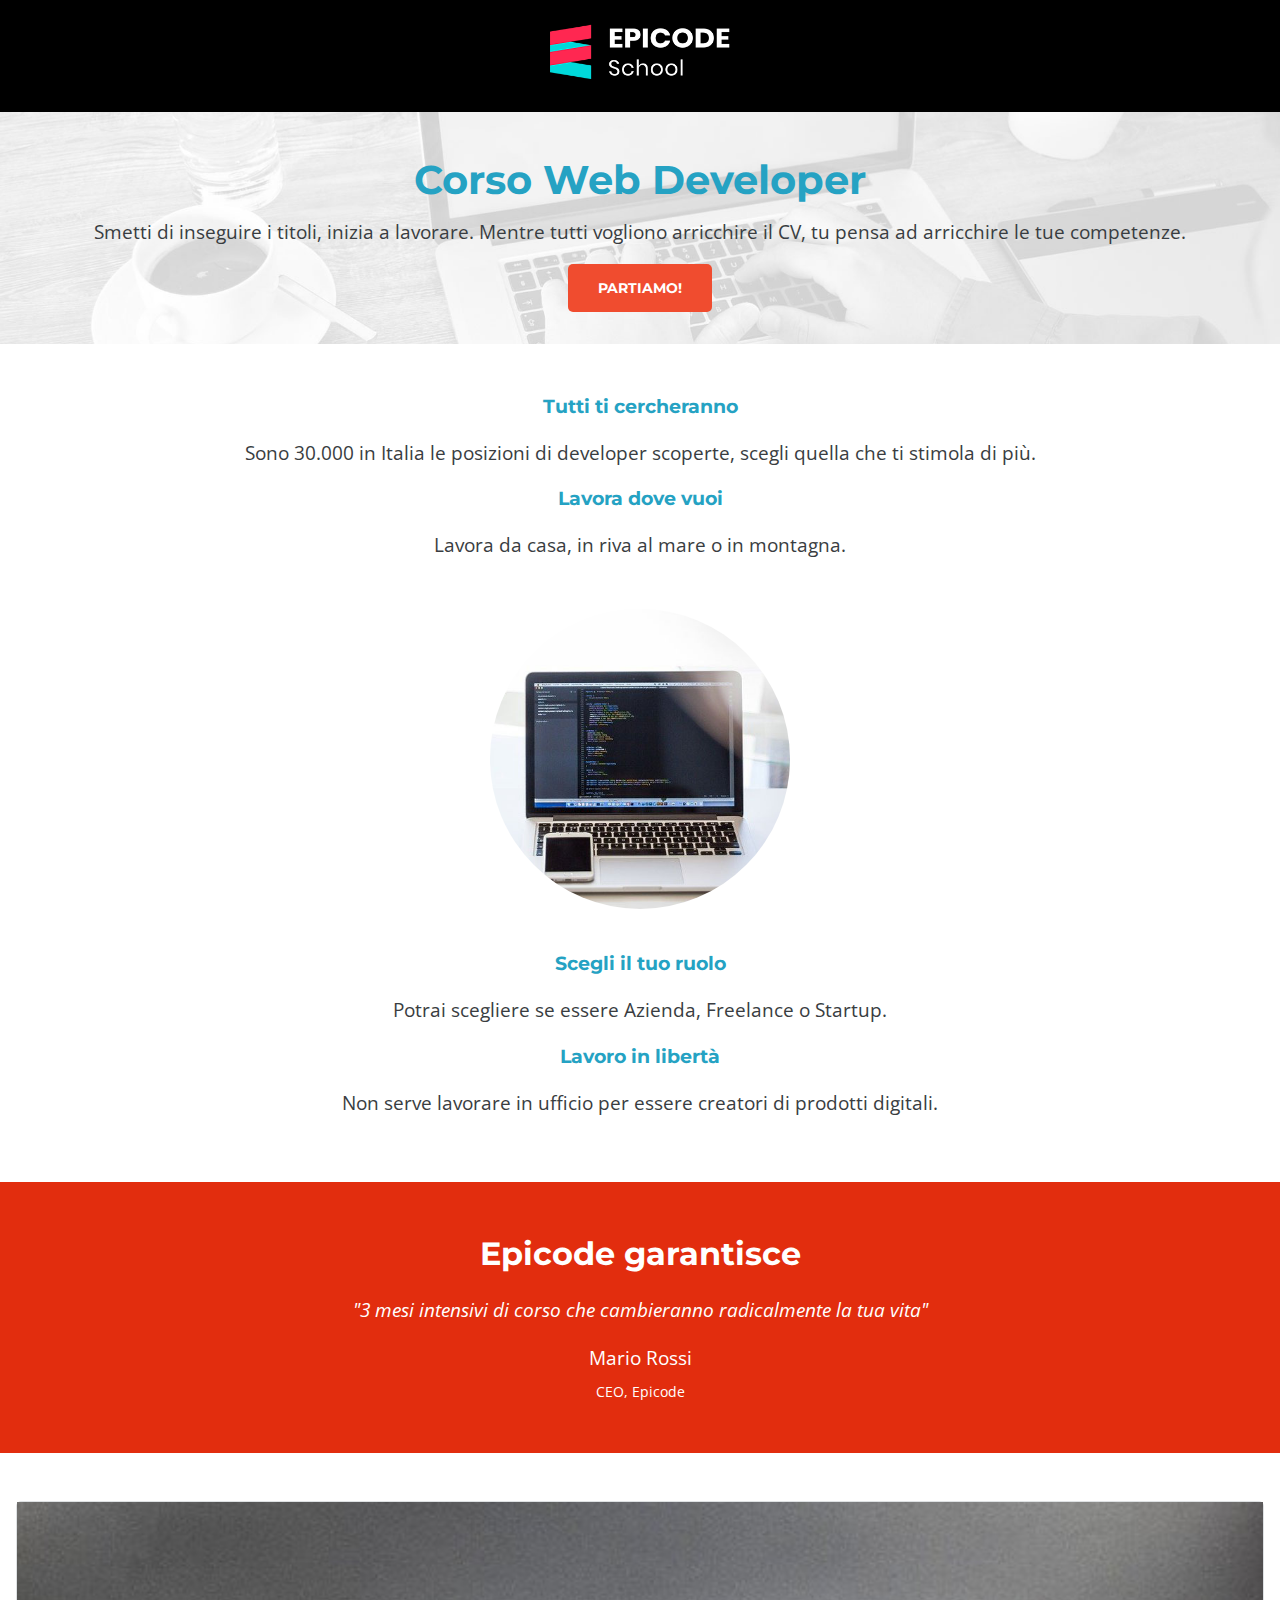
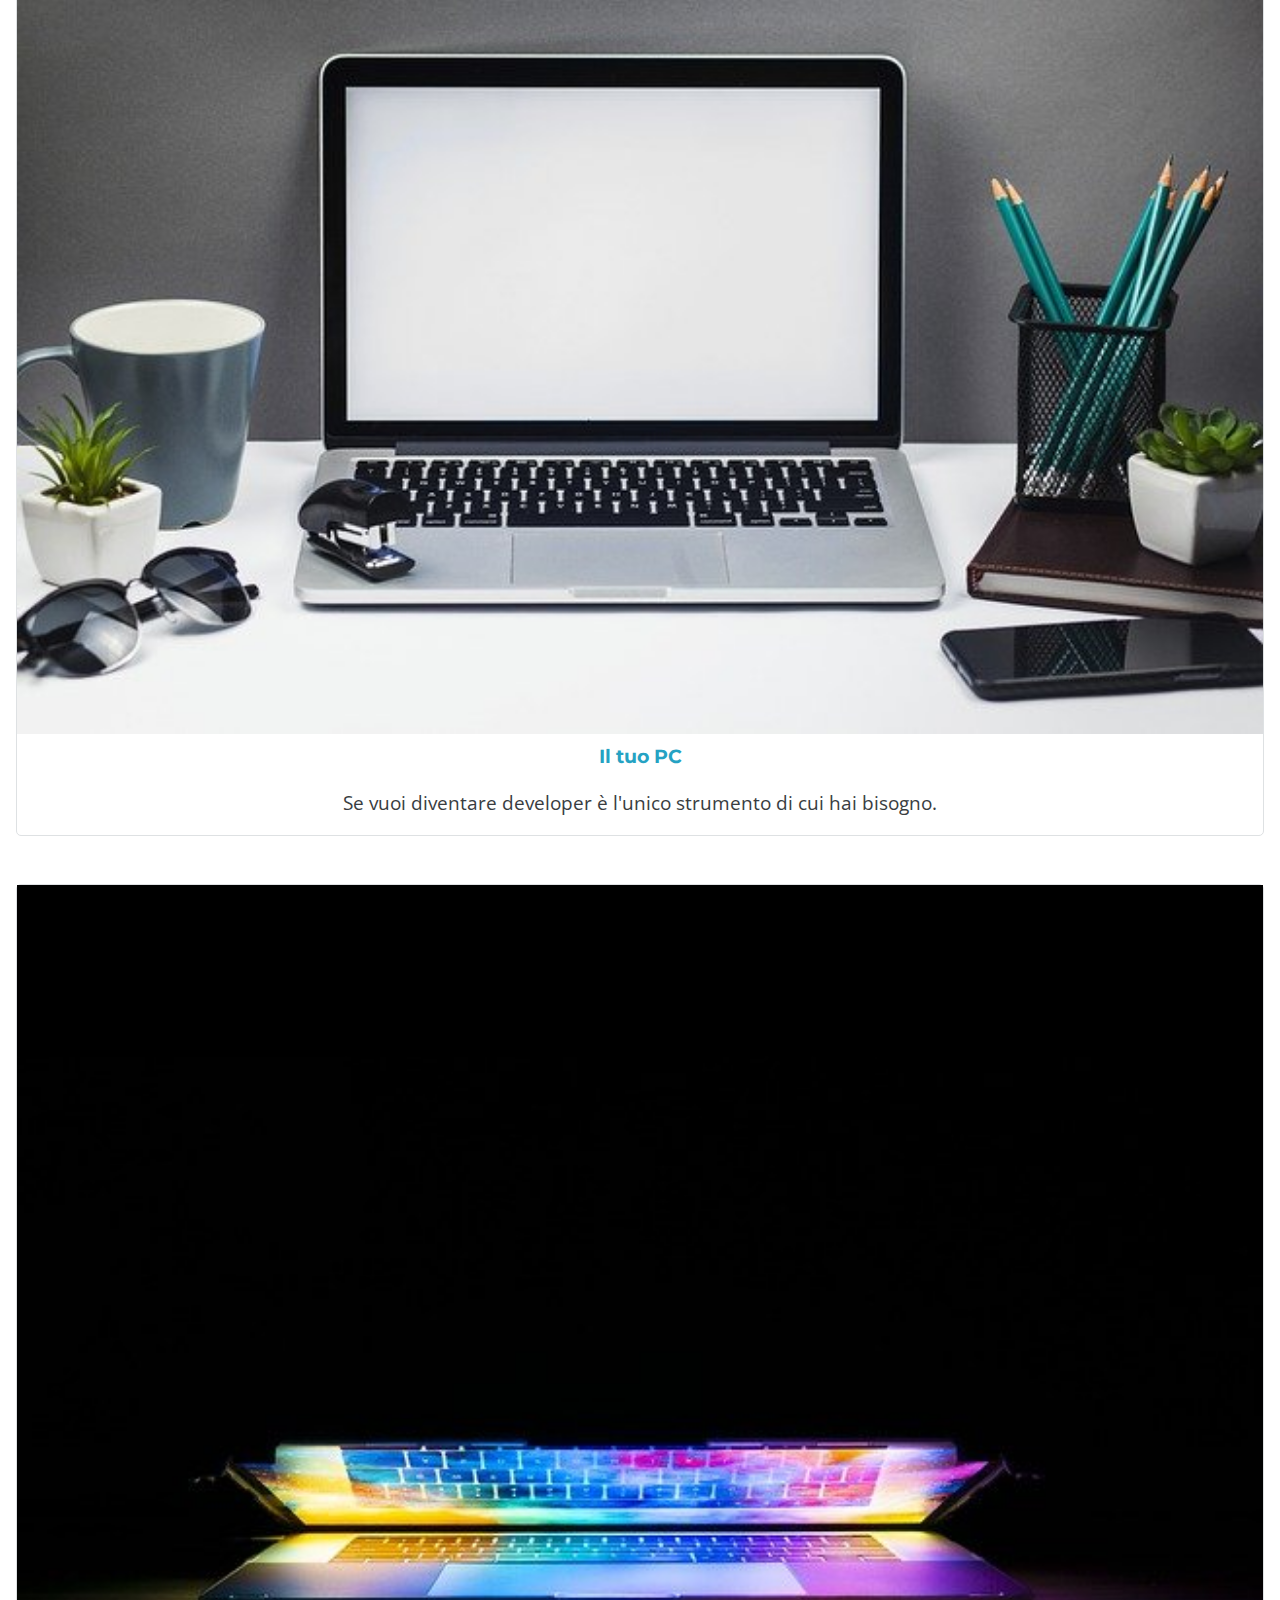
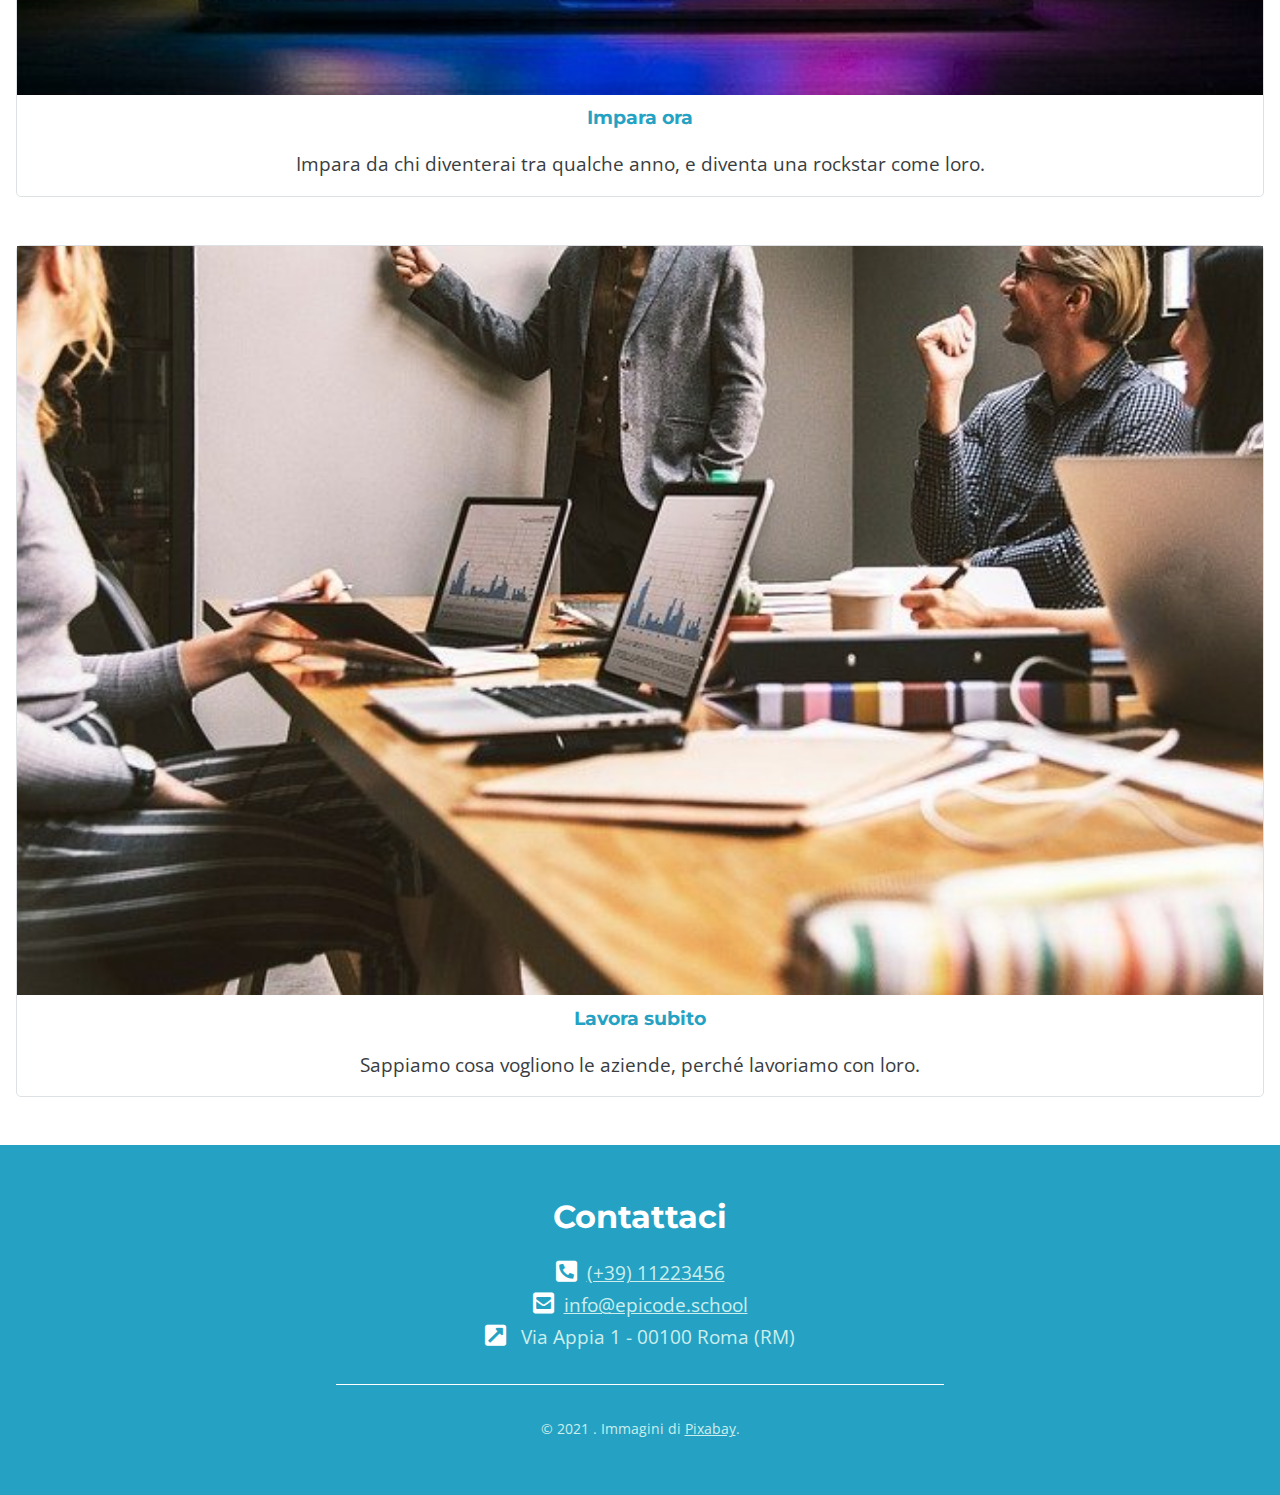
<file: index.html>
<!DOCTYPE html>
<html lang="en">
  <head>
    <meta charset="UTF-8" />
    <meta name="viewport" content="width=device-width, initial-scale=1.0" />
    <meta name="author" content="Ivan Croce" />
    <meta name="description" content="Da zero a Epicode con i corsi completi per diventare uno sviluppatore professionista in 3 mesi." />

    <title>Corso Web Developer - Epicode school</title>

    <link rel="stylesheet" href="assets/css/reset.css" />
    <link rel="stylesheet" href="assets/css/style.css" />
    <link
      rel="stylesheet"
      href="https://cdnjs.cloudflare.com/ajax/libs/font-awesome/5.15.4/css/all.min.css"
      integrity="sha512-1ycn6IcaQQ40/MKBW2W4Rhis/DbILU74C1vSrLJxCq57o941Ym01SwNsOMqvEBFlcgUa6xLiPY/NS5R+E6ztJQ=="
      crossorigin="anonymous"
      referrerpolicy="no-referrer"
    />
  </head>
  <body>
    <header>
      <img src="assets/img/logo.png" alt="Epicode School Logo" width="180" />
    </header>
    <main>
      <!-- banner-container -->
      <div class="banner">
        <h1>Corso Web Developer</h1>
        <p>Smetti di inseguire i titoli, inizia a lavorare. Mentre tutti vogliono arricchire il CV, tu pensa ad arricchire le tue competenze.</p>
        <button>Partiamo!</button>
      </div>
      <!-- article-container -->
      <article>
        <div class="article1">
          <h3>Tutti ti cercheranno</h3>
          <p>Sono 30.000 in Italia le posizioni di developer scoperte, scegli quella che ti stimola di più.</p>
          <h3>Lavora dove vuoi</h3>
          <p>Lavora da casa, in riva al mare o in montagna.</p>
        </div>
        <img src="assets/img/notebook.jpg" alt="Noteboook con Iphone" class="notebook-img" />
        <div class="article2">
          <h3>Scegli il tuo ruolo</h3>
          <p>Potrai scegliere se essere Azienda, Freelance o Startup.</p>
          <h3>Lavoro in libertà</h3>
          <p>Non serve lavorare in ufficio per essere creatori di prodotti digitali.</p>
        </div>
      </article>
      <!-- testimonials-section -->
      <div class="testimonials-section">
        <h2>Epicode garantisce</h2>
        <p class="quote-text">"3 mesi intensivi di corso che cambieranno radicalmente la tua vita"</p>
        <p>Mario Rossi <br /><span>CEO, Epicode</span></p>
      </div>
      <!-- cards-container -->
      <div class="cards-container">
        <div class="card1">
          <img src="assets/img/foto1.jpg" alt="Notebook On" />
          <h3>Il tuo PC</h3>
          <p>Se vuoi diventare developer è l'unico strumento di cui hai bisogno.</p>
        </div>
        <div class="card2">
          <img src="assets/img/foto2.jpg" alt="Notebook half-closed" />
          <h3>Impara ora</h3>
          <p>Impara da chi diventerai tra qualche anno, e diventa una rockstar come loro.</p>
        </div>
        <div class="card3">
          <img src="assets/img/foto3.jpg" alt="Work meeting" />
          <h3>Lavora subito</h3>
          <p>Sappiamo cosa vogliono le aziende, perché lavoriamo con loro.</p>
        </div>
      </div>
    </main>
    <!-- footer-container -->
    <footer>
      <h2>Contattaci</h2>
      <i class="fas fa-phone-square-alt"></i><a href="#">(+39) 11223456</a><br />
      <i class="fas fa-envelope-square"></i><a href="mailto:info@epicode.school">info@epicode.school</a>
      <br />
      <i class="fas fa-external-link-square-alt"></i>
      <span>Via Appia 1 - 00100 Roma (RM)</span>
      <div class="copyright">
        <p>&copy; 2021 . Immagini di <a href="https://pixabay.com/images/search/free%20images/">Pixabay</a>.</p>
      </div>
    </footer>
  </body>
</html>
</file>
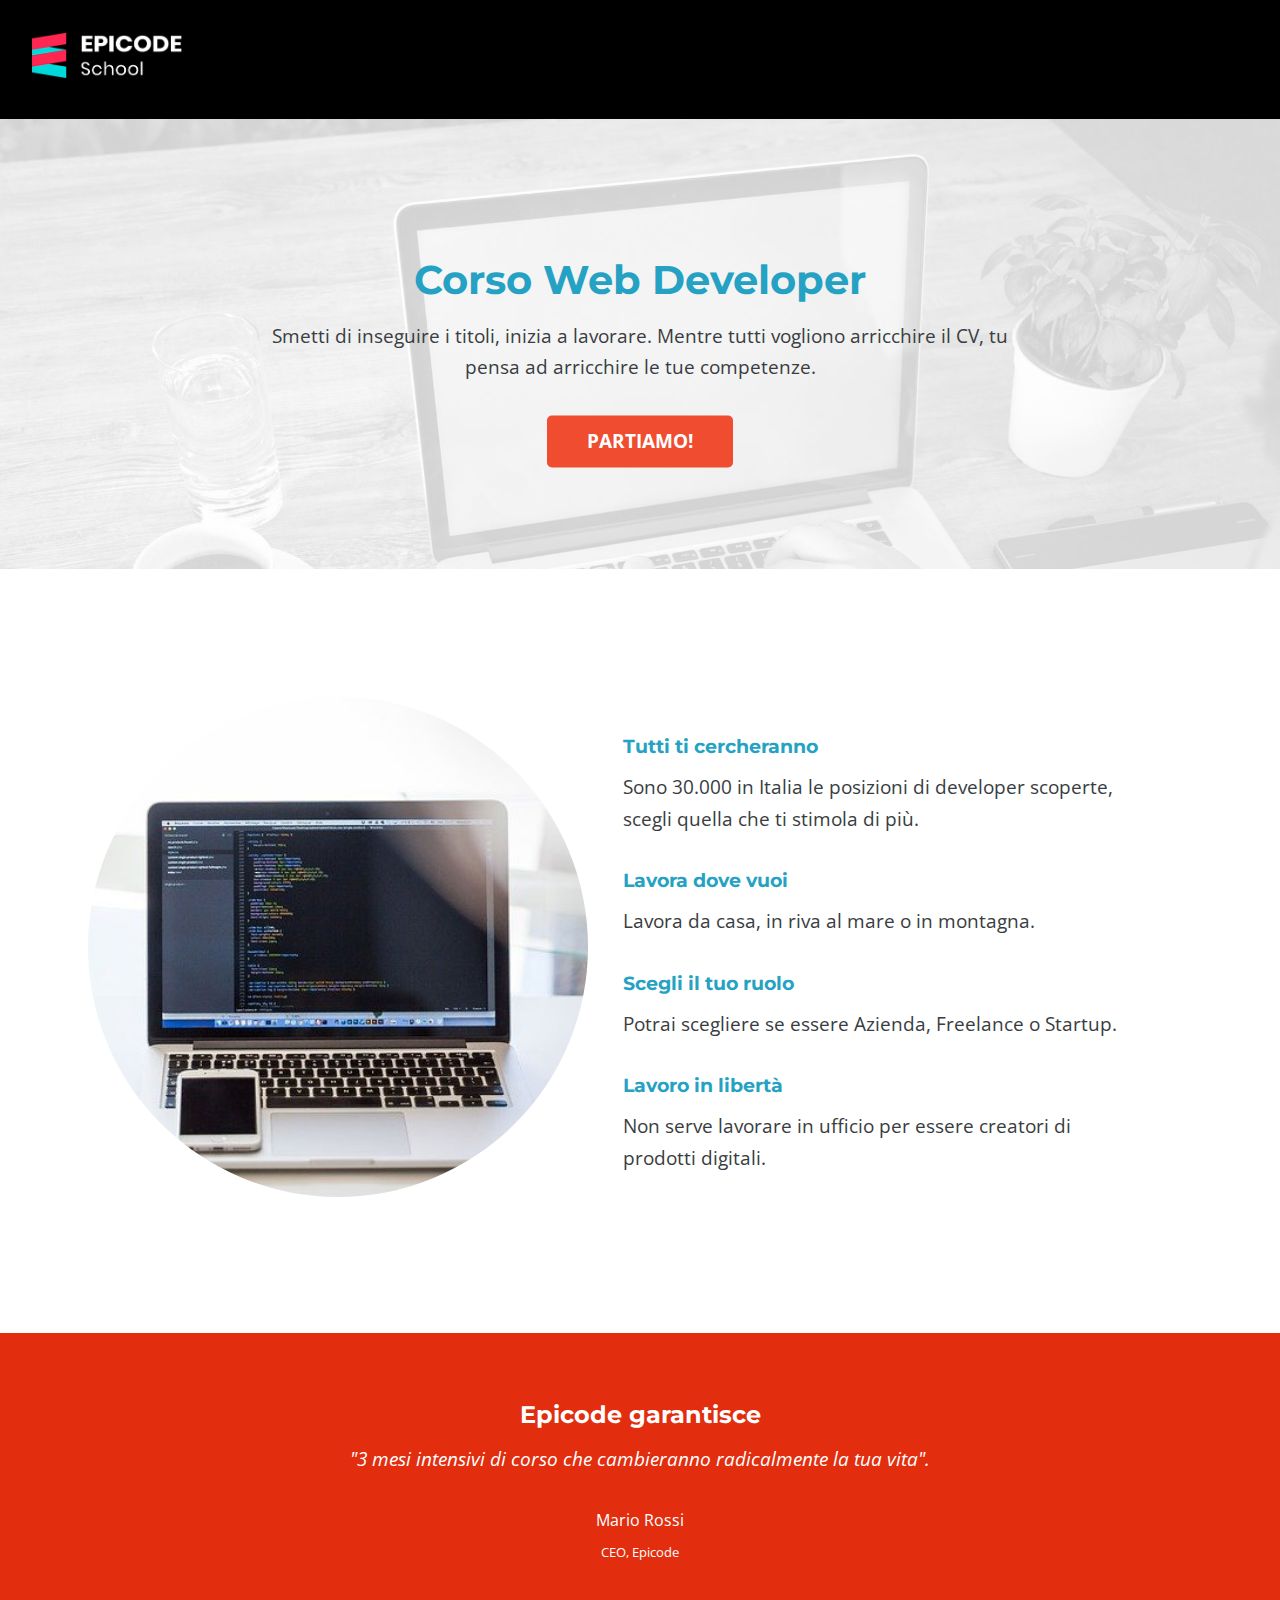
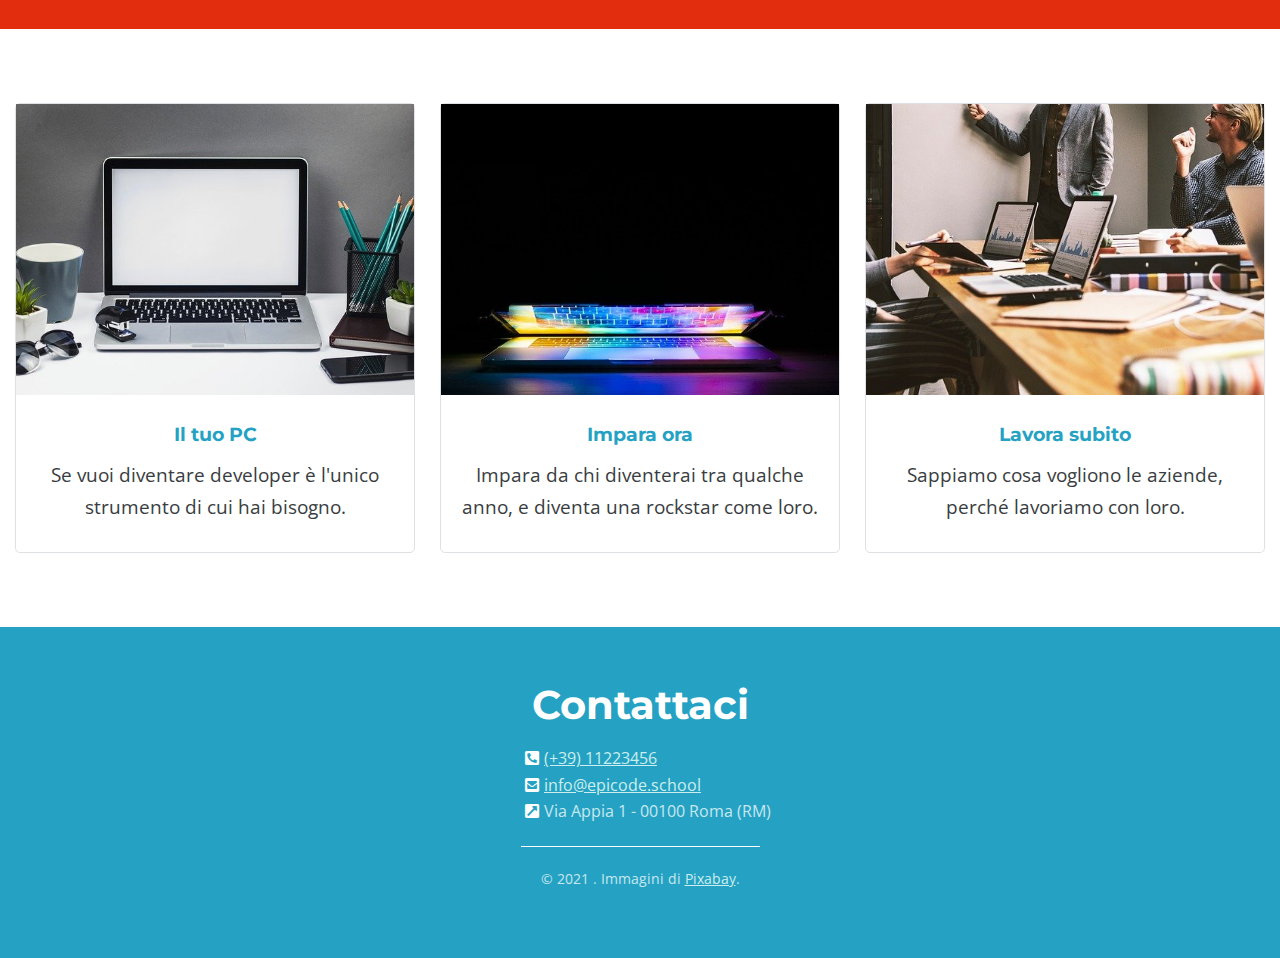
<file: index-desktop.html>
<!DOCTYPE html>
<html lang="en">
  <head>
    <meta charset="UTF-8" />
    <meta name="viewport" content="width=device-width, initial-scale=1.0" />
    <meta name="author" content="Ivan" />
    <meta name="description" content="Da zero a Epicode con i corsi completi per diventare uno sviluppatore professionista in 3 mesi." />
    <title>Corso Web Developer - Epicode school</title>

    <link rel="stylesheet" href="assets/css/reset.css" />
    <link rel="stylesheet" href="assets/css/style-desktop.css" />

    <link
      rel="stylesheet"
      href="https://cdnjs.cloudflare.com/ajax/libs/font-awesome/5.15.4/css/all.min.css"
      integrity="sha512-1ycn6IcaQQ40/MKBW2W4Rhis/DbILU74C1vSrLJxCq57o941Ym01SwNsOMqvEBFlcgUa6xLiPY/NS5R+E6ztJQ=="
      crossorigin="anonymous"
      referrerpolicy="no-referrer"
    />
  </head>
  <body>
    <header>
      <img src="assets/img/logo.png" alt="Epicode School Logo" />
    </header>
    <main>
      <section class="banner">
        <div class="banner-content">
          <h1>Corso Web Developer</h1>
          <p>
            Smetti di inseguire i titoli, inizia a lavorare. Mentre tutti vogliono arricchire il CV, tu <br />
            pensa ad arricchire le tue competenze.
          </p>
          <a href="https://epicode.com/en/web-developer-course/" target="_blank" class="btn">Partiamo!</a>
        </div>
      </section>

      <section class="wrapper">
        <div class="notebook">
          <img src="assets/img/notebook.jpg" alt="Notebook displaying coding" />
        </div>
        <article class="article-content">
          <h3>Tutti ti cercheranno</h3>
          <p>
            Sono 30.000 in Italia le posizioni di developer scoperte,<br />
            scegli quella che ti stimola di più.
          </p>
          <h3>Lavora dove vuoi</h3>
          <p>Lavora da casa, in riva al mare o in montagna.</p>
          <h3>Scegli il tuo ruolo</h3>
          <p>Potrai scegliere se essere Azienda, Freelance o Startup.</p>
          <h3>Lavoro in libertà</h3>
          <p>
            Non serve lavorare in ufficio per essere creatori di <br />
            prodotti digitali.
          </p>
        </article>
      </section>
      <section class="testimonial-section">
        <h2>Epicode garantisce</h2>
        <p>"3 mesi intensivi di corso che cambieranno radicalmente la tua vita".</p>
        <p class="author">Mario Rossi</p>
        <span class="ceo">CEO, Epicode</span>
      </section>
      <section class="cards-section">
        <div class="card1">
          <img src="assets/img/foto1.jpg" alt="Notebook On" />
          <h3>Il tuo PC</h3>
          <p class="cards-text">Se vuoi diventare developer è l'unico strumento di cui hai bisogno.</p>
        </div>
        <div class="card2">
          <img src="assets/img/foto2.jpg" alt="Notebook half-closed" />
          <h3>Impara ora</h3>
          <p class="cards-text">Impara da chi diventerai tra qualche anno, e diventa una rockstar come loro.</p>
        </div>
        <div class="card3">
          <img src="assets/img/foto3.jpg" alt="Work meeting" />
          <h3>Lavora subito</h3>
          <p class="cards-text">Sappiamo cosa vogliono le aziende, perché lavoriamo con loro.</p>
        </div>
      </section>
    </main>
    <footer>
      <div class="contacts">
        <h2>Contattaci</h2>
        <ul>
          <li><i class="fas fa-phone-square-alt"></i><a href="#">(+39) 11223456</a></li>
          <li><i class="fas fa-envelope-square"></i><a href="mailto:info@epicode.school">info@epicode.school</a></li>
          <li><i class="fas fa-external-link-square-alt"></i>Via Appia 1 - 00100 Roma (RM)</li>
        </ul>
      </div>
      <div class="copyright">
        <p>&copy; 2021 . Immagini di <a href="https://pixabay.com/images/search/free%20images/">Pixabay</a>.</p>
      </div>
    </footer>
  </body>
</html>
</file>
<file: assets/css/style.css>
@import url("https://fonts.googleapis.com/css2?family=Montserrat:wght@700&family=Open+Sans:ital@0;1&display=swap");

* {
  box-sizing: border-box;
}

body {
  color: #393d41;
  line-height: 1.65;
  font-family: "Open Sans", sans-serif;
  font-size: 1.2rem;
  text-align: center;
}

h1,
h2,
h3 {
  font-family: "Montserrat", sans-serif;
  font-weight: bold;
  color: #25a2c3;
  line-height: 1.5;
}

h1 {
  font-size: 2.5rem;
  margin: 1rem;
  line-height: 1;
}

h2 {
  font-size: 2rem;
  margin: 1rem;
}

h3 {
  font-size: 1.2rem;
}

p {
  margin: 1rem;
}

header {
  background-color: black;
  text-align: center;
  padding: 1.5rem 0;
}

/* main-section */

.banner {
  background-image: url(../img/banner.jpg);
  background-position: center;
  background-size: cover;
  padding: 2rem;
  padding-bottom: 2.5rem 0;
}

main button {
  background-color: #f04c2f;
  color: white;
  padding: 15px 30px;
  border: none;
  font-size: 14px;
  font-family: "Montserrat", sans-serif;
  font-weight: bold;
  text-transform: uppercase;
  border-radius: 5px;
  cursor: pointer;
}

/*  article-container  */

article {
  padding: 3rem 0;
}

.notebook-img {
  width: 300px;
  margin: 2rem;
  border-radius: 50%;
}
/* testimonials-section */

.testimonials-section {
  background-color: #e22d0e;
  color: white;
  padding: 2rem;
}

.testimonials-section h2 {
  color: white;
}

.quote-text {
  font-style: italic;
}

span {
  font-size: 14px;
}

/* cards-container */

.card1,
.card2,
.card3 {
  border: 1px solid #dee1e3;
  border-radius: 5px;
  margin: 3rem 1rem;
}

.cards-container img {
  width: 100%;
}

/* footer-container */

footer {
  background-color: #25a2c3;
  color: white;
  padding: 0 2rem;
  padding-top: 2rem;
  height: 350px;
}

footer h2 {
  color: white;
}

footer a {
  color: #cceeee;
}

footer i {
  margin-right: 10px;
  font-size: 1.5rem;
}

footer span {
  color: #cceeee;
  font-size: 1.2rem;
}

.copyright {
  border-top: 1px solid white;
  padding-top: 2rem;
  width: 50%;
  margin: 0 auto;
  margin-top: 2rem;
}

.copyright p {
  color: #cceeee;
  margin: 0px;
  font-size: 14px;
  font-size: 14px;
}
</file>
<file: assets/css/style-desktop.css>
@import url("https://fonts.googleapis.com/css2?family=Montserrat:wght@700&family=Open+Sans:ital@0;1&display=swap");

* {
  box-sizing: border-box;
}

body {
  color: #393d41;
  font-size: 1.2rem;
  font-family: "Open Sans", sans-serif;
  line-height: 1.65;
}

h1,
h2,
h3 {
  font-family: "Montserrat", sans-serif;
  font-weight: bold;
  color: #25a2c3;
  line-height: 1.5;
  margin-bottom: 10px;
}

h1 {
  font-size: 2.5rem;
  padding-top: 30px;
}

h2 {
  font-size: 1.5rem;
  color: white;
}

h3 {
  font-size: 1.2rem;
}

p {
  margin-bottom: 2rem;
}

/* logo */

header {
  background-color: black;
  padding: 2rem;
}

img {
  width: 150px;
}

/* banner */

.banner {
  background-image: url("../img/banner.jpg");
  background-size: cover;
  height: 50vh;
  position: relative;
  text-align: center;
}

.banner-content {
  position: absolute;
  top: 50%;
  left: 50%;
  transform: translate(-50%, -50%);
  width: 100%;
}

.btn {
  display: inline-block;
  background-color: #f04c2f;
  color: white;
  text-decoration: none;
  padding: 10px 40px;
  font-weight: bold;
  text-transform: uppercase;
  border-radius: 5px;
  cursor: pointer;
  transition: all 0.3s ease;
}

.btn:hover {
  background-color: white;
  color: black;
  border: 1px solid black;
  text-decoration: underline;
}

/* 1st section content */

.wrapper {
  text-align: center;
  padding: 5rem;
  margin: 3rem 0;
}
.notebook,
.article-content {
  width: 600px;
  display: inline-block;
  vertical-align: bottom;
}

.notebook {
  width: 500px;
}

.notebook img {
  width: 100%;
  border-radius: 50%;
}

.article-content {
  text-align: left;
  padding-left: 30px;
}
/* testimonials */

.testimonial-section {
  background-color: #e22d0e;
  color: white;
  text-align: center;
  padding: 4rem;
}

.testimonial-section p:first-of-type {
  font-style: italic;
}

.author {
  font-size: 1rem;
  margin: 0;
}

.ceo {
  font-size: 0.8rem;
}

/* cards */

.cards-section {
  text-align: center;
  padding-top: 4rem;
}

.cards-section h3 {
  padding-top: 1rem;
}

.card1,
.card2,
.card3 {
  display: inline-block;
  border: 1px solid #dee1e3;
  width: 400px;
  height: 450px;
  margin: 10px;
  vertical-align: top;
  border-radius: 5px;
}

.cards-text {
  padding: 0 10px;
}

.cards-section img {
  width: 100%;
  height: 65%;
  object-fit: cover;
}

.card3 {
  vertical-align: bottom;
}

/* footer */

footer {
  background-color: #25a2c3;
  color: white;
  margin-top: 4rem;
  padding: 3rem;
  text-align: center;
}

footer a {
  color: #cceeee;
}

i {
  color: white;
  margin-right: 5px;
}

.copyright p {
  margin: 0;
}

.copyright {
  display: inline-block;
  padding: 20px;
  border-top: 1px solid white;
  text-align: center;
  margin-top: 20px;
}

ul {
  display: inline-block;
  text-align: left;
}
ul li {
  color: #c8e7f0;
  list-style: none;
  margin-left: 1rem;
  font-size: 1rem;
}

footer h2 {
  font-size: 2.5rem;
}

footer p {
  color: #c8e7f0;
  font-size: 0.9rem;
}
</file>
